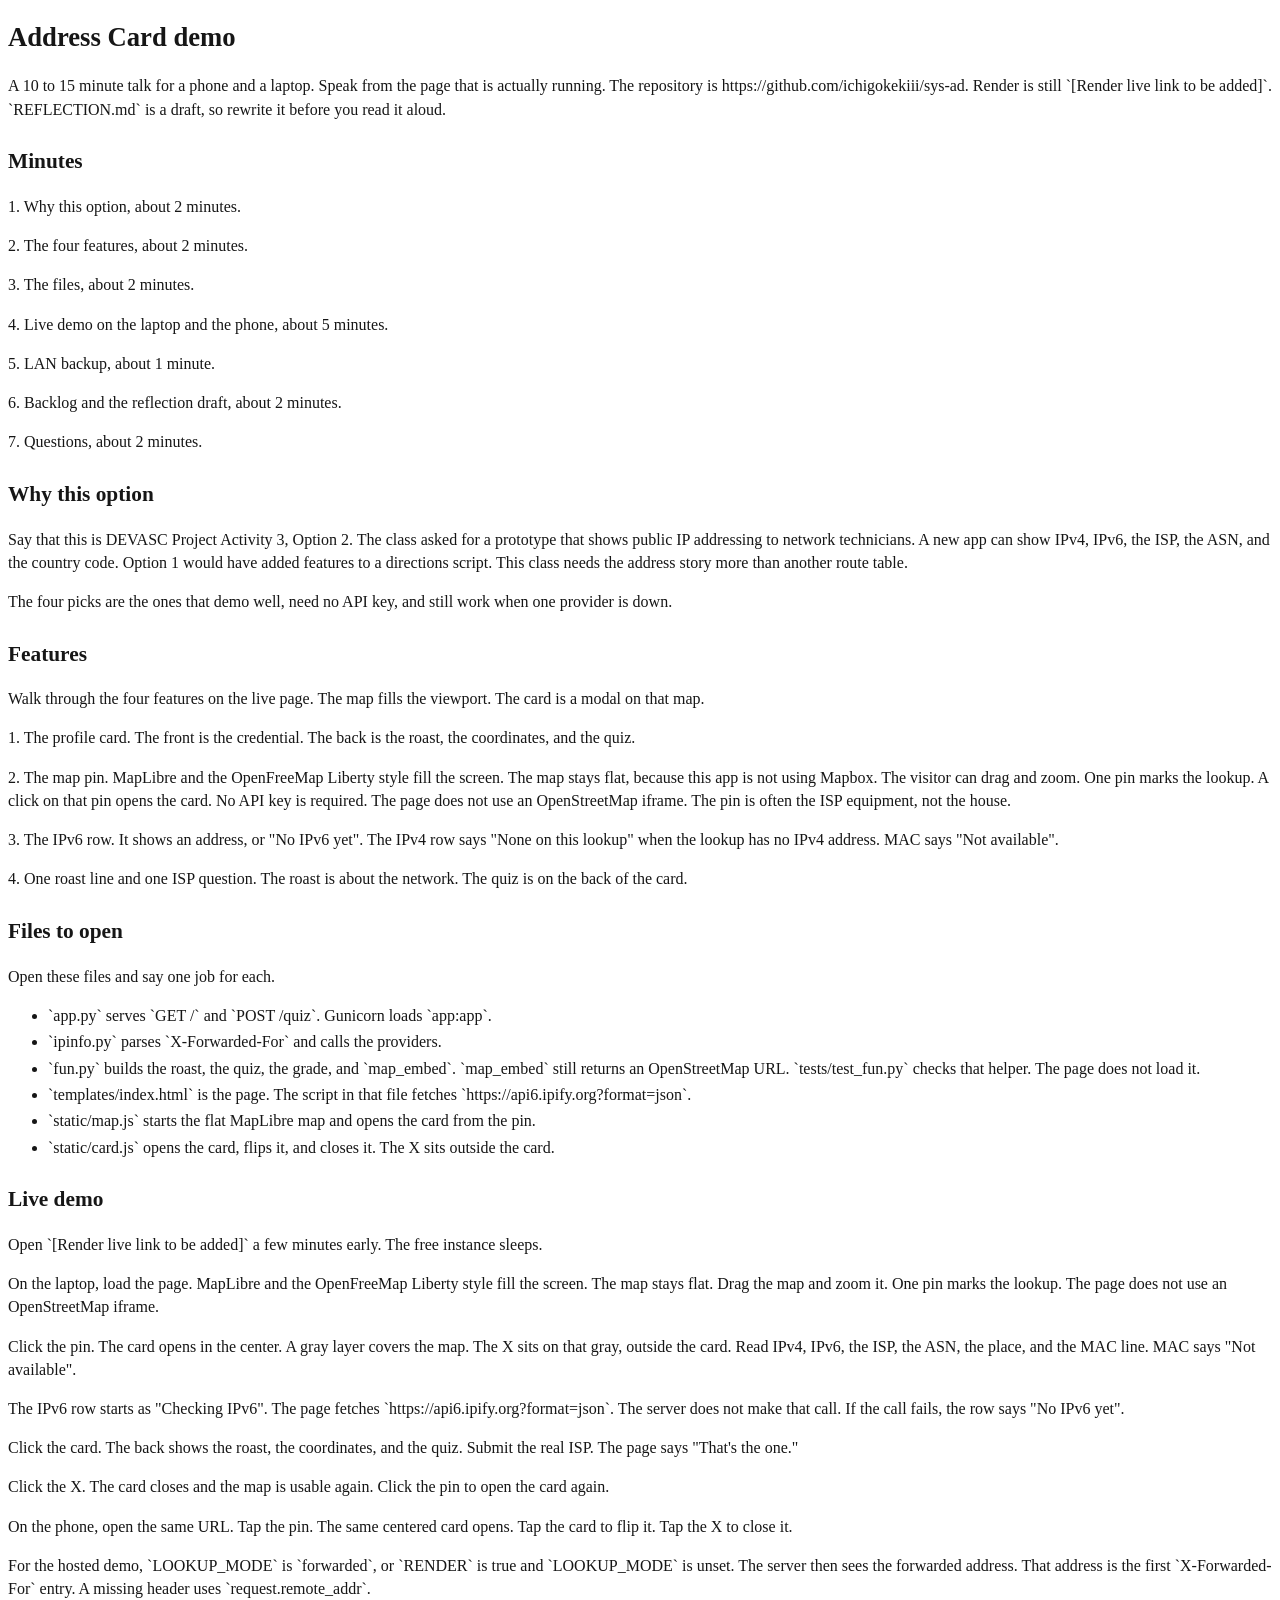
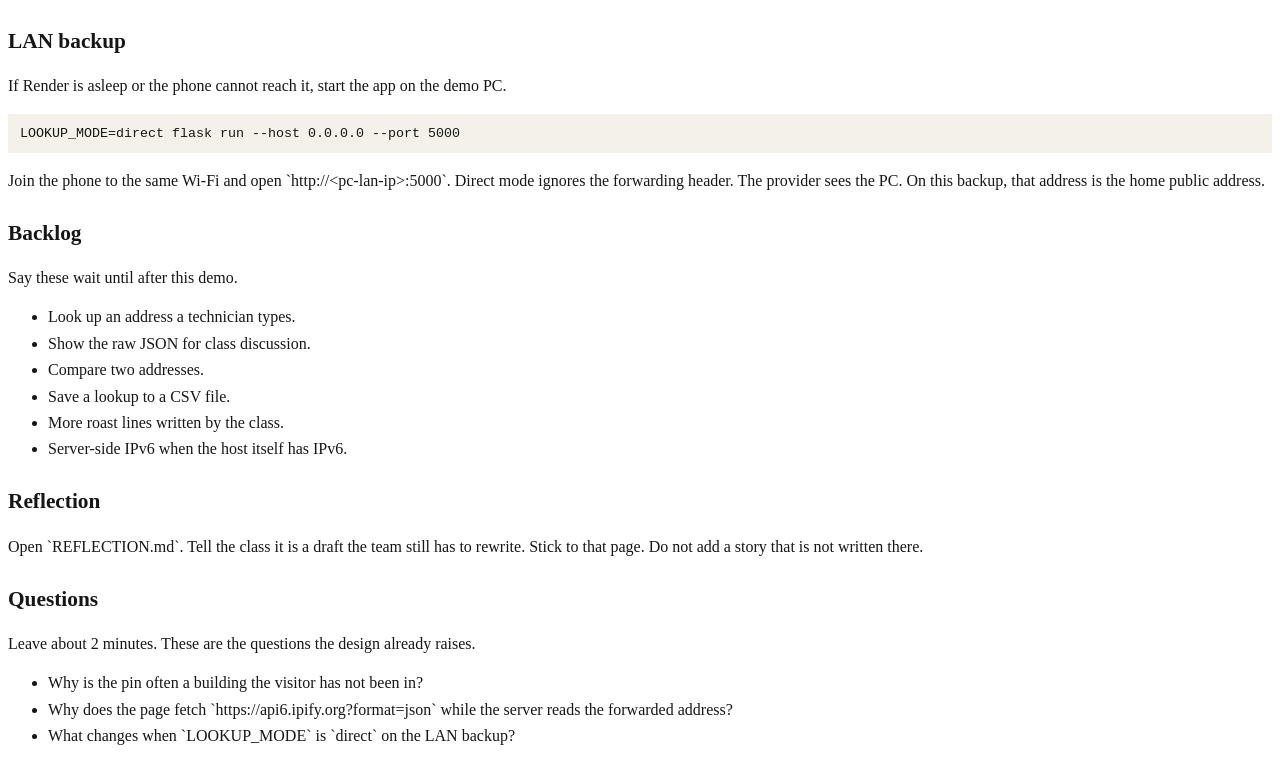
<file: docs/Presentation_Guide.html>
<!DOCTYPE html><html lang="en"><head><meta charset="utf-8"><title>Address Card demo guide</title><style>
@page { size: letter; margin: 0.75in; } body { font-family: Georgia, Palatino, serif; font-size: 12pt; line-height: 1.45; color: #161616; }
h1 { font-size: 20pt; } h2 { font-size: 16pt; margin-top: 1.2em; } code, pre { font-family: ui-monospace, monospace; font-size: 10pt; }
pre { background: #f4f1ea; padding: 10px 12px; } li { margin: 0.2em 0; }</style></head><body>
<h1>Address Card demo</h1>
<p>A 10 to 15 minute talk for a phone and a laptop. Speak from the page that is actually running. The repository is https://github.com/ichigokekiii/sys-ad. Render is still `[Render live link to be added]`. `REFLECTION.md` is a draft, so rewrite it before you read it aloud.</p>
<h2>Minutes</h2>
<p>1. Why this option, about 2 minutes.</p>
<p>2. The four features, about 2 minutes.</p>
<p>3. The files, about 2 minutes.</p>
<p>4. Live demo on the laptop and the phone, about 5 minutes.</p>
<p>5. LAN backup, about 1 minute.</p>
<p>6. Backlog and the reflection draft, about 2 minutes.</p>
<p>7. Questions, about 2 minutes.</p>
<h2>Why this option</h2>
<p>Say that this is DEVASC Project Activity 3, Option 2. The class asked for a prototype that shows public IP addressing to network technicians. A new app can show IPv4, IPv6, the ISP, the ASN, and the country code. Option 1 would have added features to a directions script. This class needs the address story more than another route table.</p>
<p>The four picks are the ones that demo well, need no API key, and still work when one provider is down.</p>
<h2>Features</h2>
<p>Walk through the four features on the live page. The map fills the viewport. The card is a modal on that map.</p>
<p>1. The profile card. The front is the credential. The back is the roast, the coordinates, and the quiz.</p>
<p>2. The map pin. MapLibre and the OpenFreeMap Liberty style fill the screen. The map stays flat, because this app is not using Mapbox. The visitor can drag and zoom. One pin marks the lookup. A click on that pin opens the card. No API key is required. The page does not use an OpenStreetMap iframe. The pin is often the ISP equipment, not the house.</p>
<p>3. The IPv6 row. It shows an address, or &quot;No IPv6 yet&quot;. The IPv4 row says &quot;None on this lookup&quot; when the lookup has no IPv4 address. MAC says &quot;Not available&quot;.</p>
<p>4. One roast line and one ISP question. The roast is about the network. The quiz is on the back of the card.</p>
<h2>Files to open</h2>
<p>Open these files and say one job for each.</p>
<ul>
<li>`app.py` serves `GET /` and `POST /quiz`. Gunicorn loads `app:app`.</li>
<li>`ipinfo.py` parses `X-Forwarded-For` and calls the providers.</li>
<li>`fun.py` builds the roast, the quiz, the grade, and `map_embed`. `map_embed` still returns an OpenStreetMap URL. `tests/test_fun.py` checks that helper. The page does not load it.</li>
<li>`templates/index.html` is the page. The script in that file fetches `https://api6.ipify.org?format=json`.</li>
<li>`static/map.js` starts the flat MapLibre map and opens the card from the pin.</li>
<li>`static/card.js` opens the card, flips it, and closes it. The X sits outside the card.</li>
</ul>
<h2>Live demo</h2>
<p>Open `[Render live link to be added]` a few minutes early. The free instance sleeps.</p>
<p>On the laptop, load the page. MapLibre and the OpenFreeMap Liberty style fill the screen. The map stays flat. Drag the map and zoom it. One pin marks the lookup. The page does not use an OpenStreetMap iframe.</p>
<p>Click the pin. The card opens in the center. A gray layer covers the map. The X sits on that gray, outside the card. Read IPv4, IPv6, the ISP, the ASN, the place, and the MAC line. MAC says &quot;Not available&quot;.</p>
<p>The IPv6 row starts as &quot;Checking IPv6&quot;. The page fetches `https://api6.ipify.org?format=json`. The server does not make that call. If the call fails, the row says &quot;No IPv6 yet&quot;.</p>
<p>Click the card. The back shows the roast, the coordinates, and the quiz. Submit the real ISP. The page says &quot;That&#x27;s the one.&quot;</p>
<p>Click the X. The card closes and the map is usable again. Click the pin to open the card again.</p>
<p>On the phone, open the same URL. Tap the pin. The same centered card opens. Tap the card to flip it. Tap the X to close it.</p>
<p>For the hosted demo, `LOOKUP_MODE` is `forwarded`, or `RENDER` is true and `LOOKUP_MODE` is unset. The server then sees the forwarded address. That address is the first `X-Forwarded-For` entry. A missing header uses `request.remote_addr`.</p>
<h2>LAN backup</h2>
<p>If Render is asleep or the phone cannot reach it, start the app on the demo PC.</p>
<pre>LOOKUP_MODE=direct flask run --host 0.0.0.0 --port 5000</pre>
<p>Join the phone to the same Wi-Fi and open `http://&lt;pc-lan-ip&gt;:5000`. Direct mode ignores the forwarding header. The provider sees the PC. On this backup, that address is the home public address.</p>
<h2>Backlog</h2>
<p>Say these wait until after this demo.</p>
<ul>
<li>Look up an address a technician types.</li>
<li>Show the raw JSON for class discussion.</li>
<li>Compare two addresses.</li>
<li>Save a lookup to a CSV file.</li>
<li>More roast lines written by the class.</li>
<li>Server-side IPv6 when the host itself has IPv6.</li>
</ul>
<h2>Reflection</h2>
<p>Open `REFLECTION.md`. Tell the class it is a draft the team still has to rewrite. Stick to that page. Do not add a story that is not written there.</p>
<h2>Questions</h2>
<p>Leave about 2 minutes. These are the questions the design already raises.</p>
<ul>
<li>Why is the pin often a building the visitor has not been in?</li>
<li>Why does the page fetch `https://api6.ipify.org?format=json` while the server reads the forwarded address?</li>
<li>What changes when `LOOKUP_MODE` is `direct` on the LAN backup?</li>
</ul>
</body></html>
</file>
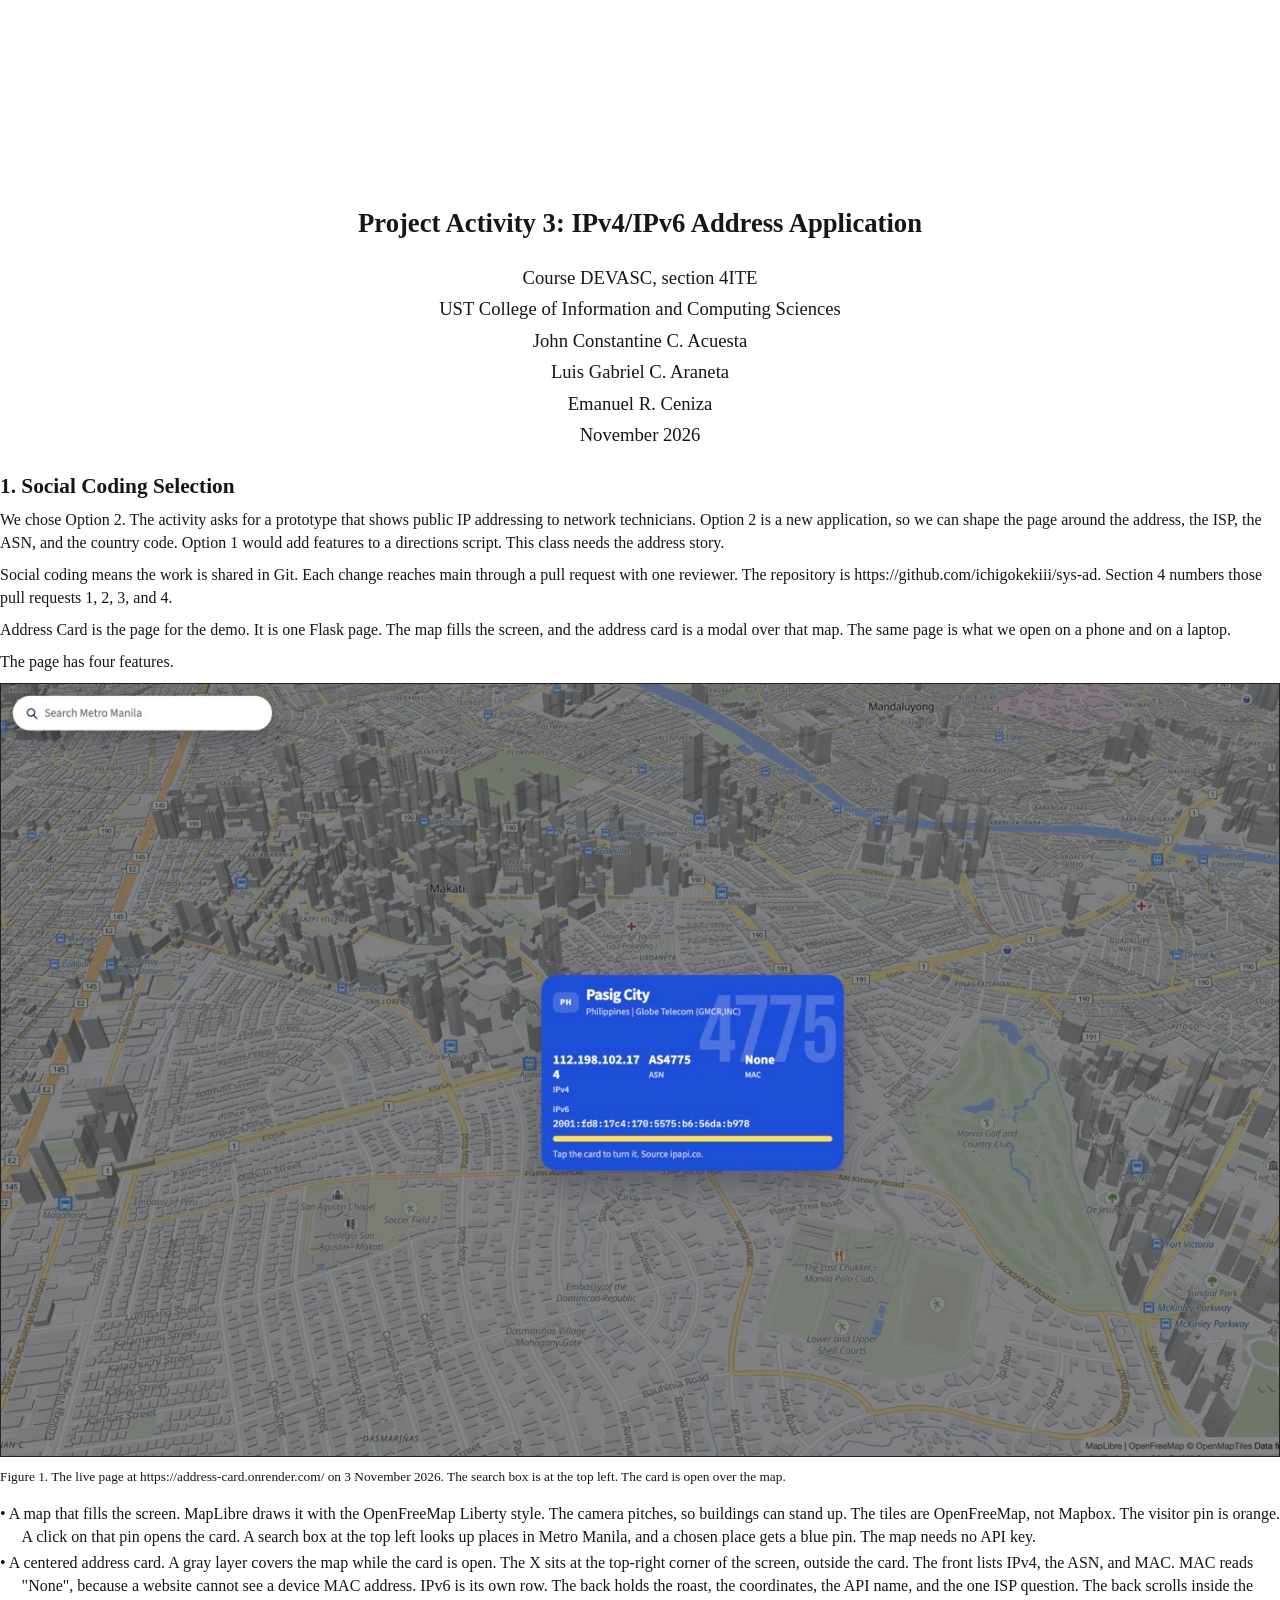
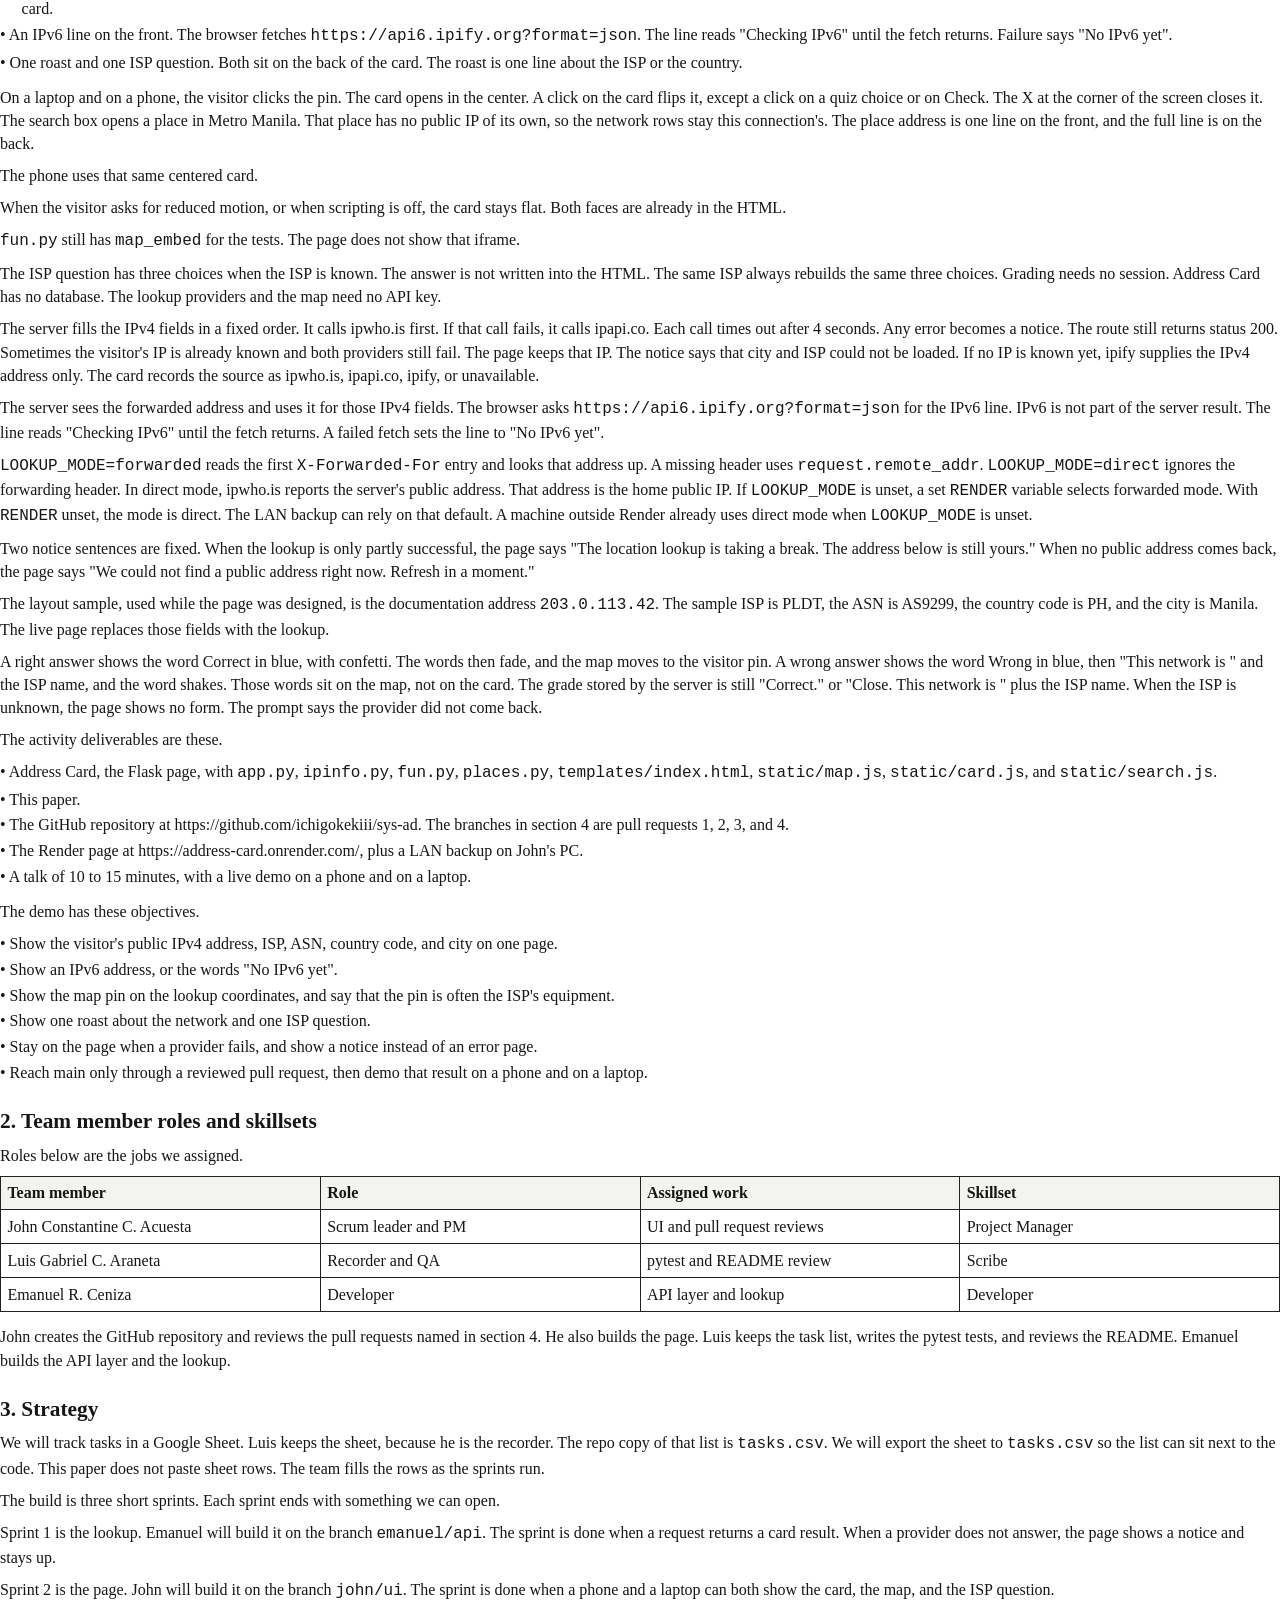
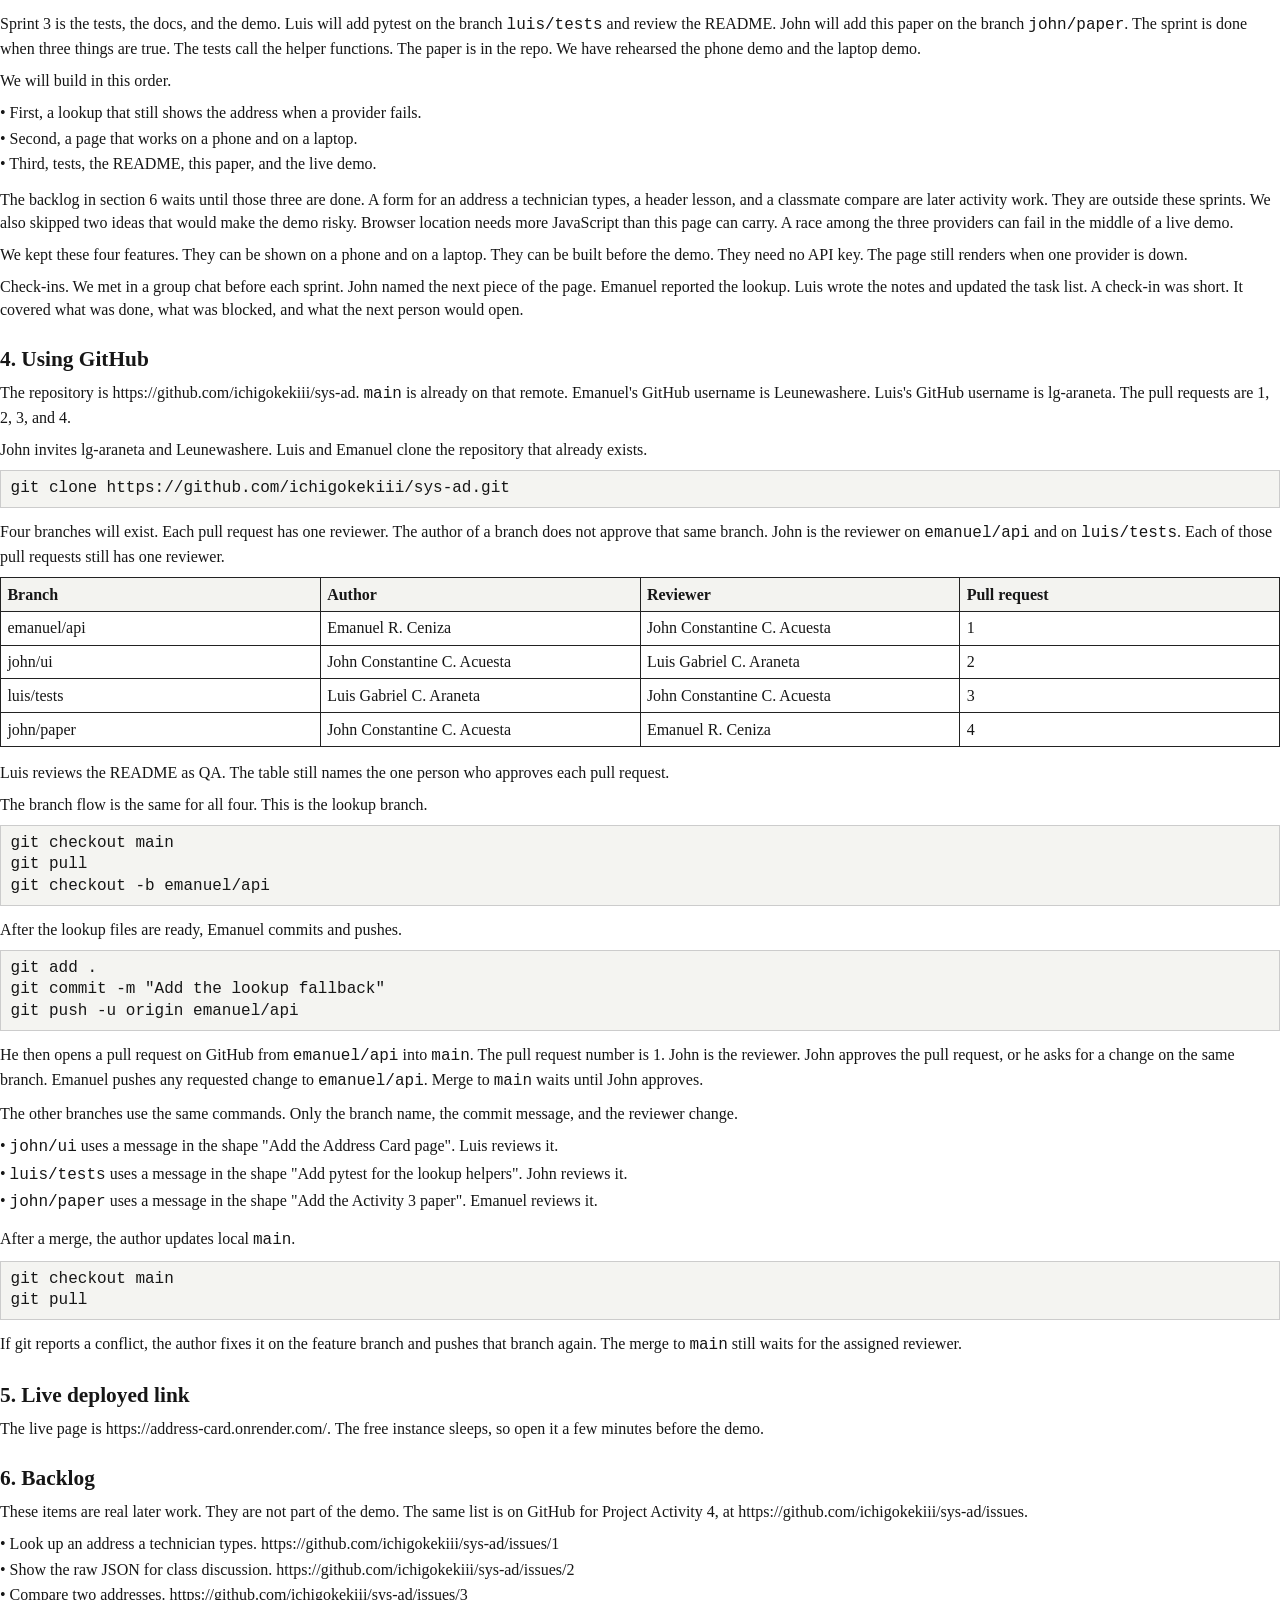
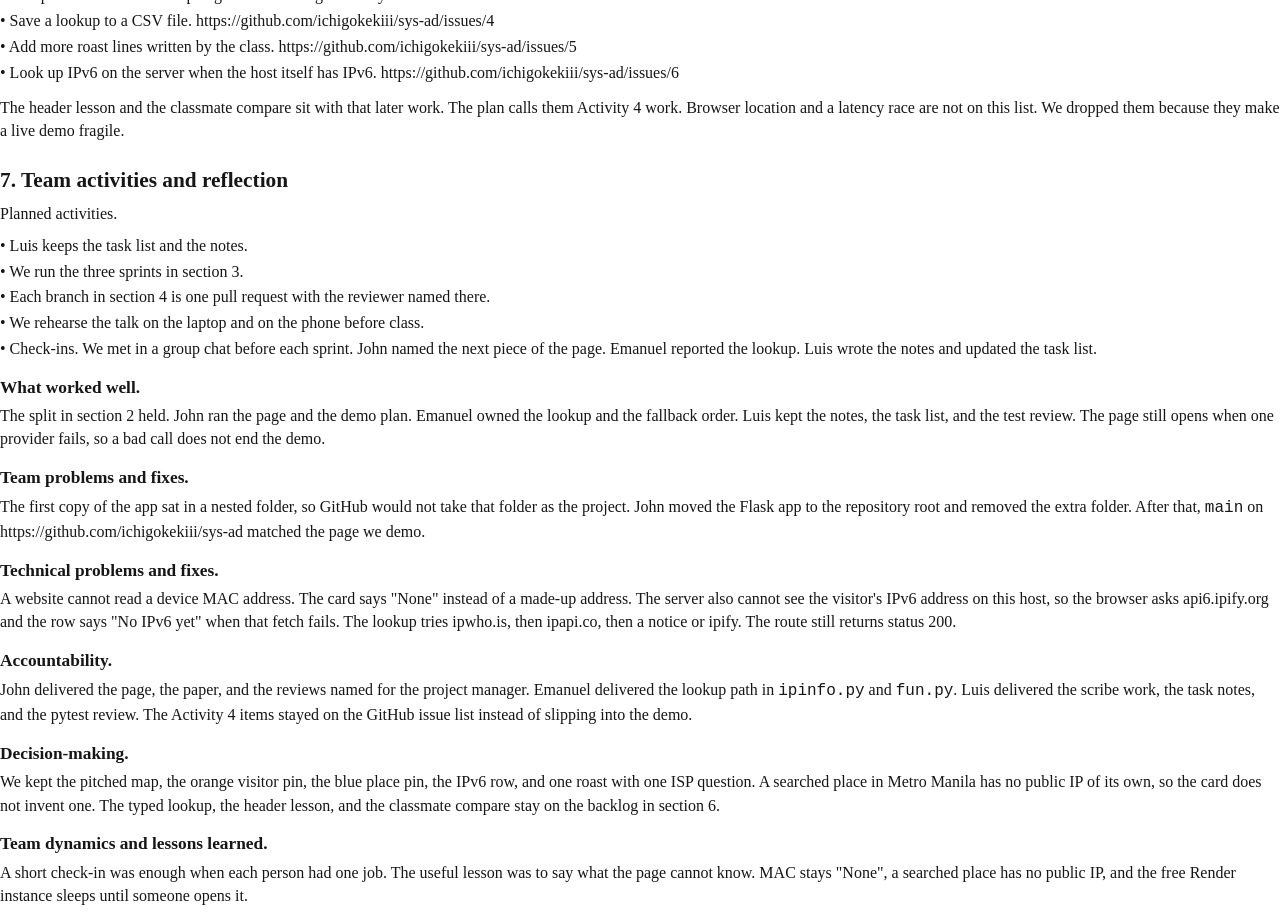
<file: docs/ProjAct3_Paper.html>
<!DOCTYPE html>
<html lang="en">
<head>
<meta charset="utf-8">
<title>Project Activity 3: IPv4/IPv6 Address Application</title>
<style>

@page { size: letter; margin: 0.75in; }
* { box-sizing: border-box; }
html, body { margin: 0; padding: 0; }
body {
  font-family: Georgia, "Iowan Old Style", Palatino, "Palatino Linotype", "Times New Roman", serif;
  font-size: 12pt;
  line-height: 1.45;
  color: #161616;
  hyphens: manual;
}
.cover {
  break-after: page;
  page-break-after: always;
  padding-top: 2.15in;
  text-align: center;
}
.cover h1 {
  font-size: 20pt;
  line-height: 1.3;
  font-weight: 700;
  margin: 0 1.2em 0.9em;
}
.cover p {
  font-size: 14pt;
  line-height: 1.4;
  margin: 0.28em 0.6in;
}
h2 {
  font-size: 16pt;
  line-height: 1.25;
  font-weight: 700;
  margin: 1.15em 0 0.4em;
  break-after: avoid;
  page-break-after: avoid;
}
h3 {
  font-size: 13pt;
  line-height: 1.3;
  font-weight: 700;
  margin: 0.95em 0 0.3em;
  break-after: avoid;
  page-break-after: avoid;
}
p { margin: 0 0 0.55em; }
ul, ol { margin: 0.2em 0 0.75em; padding: 0; list-style: none; }
li { margin: 0.16em 0 0.16em 1.35em; text-indent: -1.35em; }
code, pre {
  font-family: Menlo, Consolas, "Courier New", monospace;
  font-size: 12pt;
}
pre {
  white-space: pre-wrap;
  overflow-wrap: anywhere;
  word-break: break-word;
  background: #f4f4f1;
  border: 1px solid #cccccc;
  padding: 0.45em 0.6em;
  margin: 0.35em 0 0.75em;
  line-height: 1.35;
  break-inside: avoid;
  page-break-inside: avoid;
}
table {
  width: 100%;
  border-collapse: collapse;
  table-layout: fixed;
  margin: 0.4em 0 0.85em;
  break-inside: avoid;
  page-break-inside: avoid;
}
th, td {
  border: 1px solid #222222;
  padding: 0.35em 0.4em;
  vertical-align: top;
  text-align: left;
  font-size: 12pt;
  line-height: 1.35;
  overflow-wrap: break-word;
}
th { font-weight: 700; background: #f3f3f0; }
figure.shot { margin: 0.6em 0 1em; }
figure.shot img { width: 100%; height: auto; border: 1px solid #222; }
figure.shot figcaption { font-size: 10pt; line-height: 1.35; margin-top: 0.35em; }

</style>
</head>
<body>
<section class="cover">
<h1>Project Activity 3: IPv4/IPv6 Address Application</h1>
<p>Course DEVASC, section 4ITE</p>
<p>UST College of Information and Computing Sciences</p>
<p>John Constantine C. Acuesta</p>
<p>Luis Gabriel C. Araneta</p>
<p>Emanuel R. Ceniza</p>
<p>November 2026</p>
</section>
<h2>1. Social Coding Selection</h2>
<p>We chose Option 2. The activity asks for a prototype that shows public IP addressing to network technicians. Option 2 is a new application, so we can shape the page around the address, the ISP, the ASN, and the country code. Option 1 would add features to a directions script. This class needs the address story.</p>
<p>Social coding means the work is shared in Git. Each change reaches main through a pull request with one reviewer. The repository is https://github.com/ichigokekiii/sys-ad. Section 4 numbers those pull requests 1, 2, 3, and 4.</p>
<p>Address Card is the page for the demo. It is one Flask page. The map fills the screen, and the address card is a modal over that map. The same page is what we open on a phone and on a laptop.</p>
<p>The page has four features.</p>
<figure class="shot">
<img src="live-page.jpg" alt="The live Address Card page, with the Metro Manila search box, the pitched map, and the open address card.">
<figcaption>Figure 1. The live page at https://address-card.onrender.com/ on 3 November 2026. The search box is at the top left. The card is open over the map.</figcaption>
</figure>
<ul><li><span class="mark">•</span> A map that fills the screen. MapLibre draws it with the OpenFreeMap Liberty style. The camera pitches, so buildings can stand up. The tiles are OpenFreeMap, not Mapbox. The visitor pin is orange. A click on that pin opens the card. A search box at the top left looks up places in Metro Manila, and a chosen place gets a blue pin. The map needs no API key.</li><li><span class="mark">•</span> A centered address card. A gray layer covers the map while the card is open. The X sits at the top-right corner of the screen, outside the card. The front lists IPv4, the ASN, and MAC. MAC reads &quot;None&quot;, because a website cannot see a device MAC address. IPv6 is its own row. The back holds the roast, the coordinates, the API name, and the one ISP question. The back scrolls inside the card.</li><li><span class="mark">•</span> An IPv6 line on the front. The browser fetches <code>https://api6.ipify.org?format=json</code>. The line reads &quot;Checking IPv6&quot; until the fetch returns. Failure says &quot;No IPv6 yet&quot;.</li><li><span class="mark">•</span> One roast and one ISP question. Both sit on the back of the card. The roast is one line about the ISP or the country.</li></ul>
<p>On a laptop and on a phone, the visitor clicks the pin. The card opens in the center. A click on the card flips it, except a click on a quiz choice or on Check. The X at the corner of the screen closes it. The search box opens a place in Metro Manila. That place has no public IP of its own, so the network rows stay this connection&#x27;s. The place address is one line on the front, and the full line is on the back.</p>
<p>The phone uses that same centered card.</p>
<p>When the visitor asks for reduced motion, or when scripting is off, the card stays flat. Both faces are already in the HTML.</p>
<p><code>fun.py</code> still has <code>map_embed</code> for the tests. The page does not show that iframe.</p>
<p>The ISP question has three choices when the ISP is known. The answer is not written into the HTML. The same ISP always rebuilds the same three choices. Grading needs no session. Address Card has no database. The lookup providers and the map need no API key.</p>
<p>The server fills the IPv4 fields in a fixed order. It calls ipwho.is first. If that call fails, it calls ipapi.co. Each call times out after 4 seconds. Any error becomes a notice. The route still returns status 200. Sometimes the visitor&#x27;s IP is already known and both providers still fail. The page keeps that IP. The notice says that city and ISP could not be loaded. If no IP is known yet, ipify supplies the IPv4 address only. The card records the source as ipwho.is, ipapi.co, ipify, or unavailable.</p>
<p>The server sees the forwarded address and uses it for those IPv4 fields. The browser asks <code>https://api6.ipify.org?format=json</code> for the IPv6 line. IPv6 is not part of the server result. The line reads &quot;Checking IPv6&quot; until the fetch returns. A failed fetch sets the line to &quot;No IPv6 yet&quot;.</p>
<p><code>LOOKUP_MODE=forwarded</code> reads the first <code>X-Forwarded-For</code> entry and looks that address up. A missing header uses <code>request.remote_addr</code>. <code>LOOKUP_MODE=direct</code> ignores the forwarding header. In direct mode, ipwho.is reports the server&#x27;s public address. That address is the home public IP. If <code>LOOKUP_MODE</code> is unset, a set <code>RENDER</code> variable selects forwarded mode. With <code>RENDER</code> unset, the mode is direct. The LAN backup can rely on that default. A machine outside Render already uses direct mode when <code>LOOKUP_MODE</code> is unset.</p>
<p>Two notice sentences are fixed. When the lookup is only partly successful, the page says &quot;The location lookup is taking a break. The address below is still yours.&quot; When no public address comes back, the page says &quot;We could not find a public address right now. Refresh in a moment.&quot;</p>
<p>The layout sample, used while the page was designed, is the documentation address <code>203.0.113.42</code>. The sample ISP is PLDT, the ASN is AS9299, the country code is PH, and the city is Manila. The live page replaces those fields with the lookup.</p>
<p>A right answer shows the word Correct in blue, with confetti. The words then fade, and the map moves to the visitor pin. A wrong answer shows the word Wrong in blue, then &quot;This network is &quot; and the ISP name, and the word shakes. Those words sit on the map, not on the card. The grade stored by the server is still &quot;Correct.&quot; or &quot;Close. This network is &quot; plus the ISP name. When the ISP is unknown, the page shows no form. The prompt says the provider did not come back.</p>
<p>The activity deliverables are these.</p>
<ul><li><span class="mark">•</span> Address Card, the Flask page, with <code>app.py</code>, <code>ipinfo.py</code>, <code>fun.py</code>, <code>places.py</code>, <code>templates/index.html</code>, <code>static/map.js</code>, <code>static/card.js</code>, and <code>static/search.js</code>.</li><li><span class="mark">•</span> This paper.</li><li><span class="mark">•</span> The GitHub repository at https://github.com/ichigokekiii/sys-ad. The branches in section 4 are pull requests 1, 2, 3, and 4.</li><li><span class="mark">•</span> The Render page at https://address-card.onrender.com/, plus a LAN backup on John&#x27;s PC.</li><li><span class="mark">•</span> A talk of 10 to 15 minutes, with a live demo on a phone and on a laptop.</li></ul>
<p>The demo has these objectives.</p>
<ul><li><span class="mark">•</span> Show the visitor&#x27;s public IPv4 address, ISP, ASN, country code, and city on one page.</li><li><span class="mark">•</span> Show an IPv6 address, or the words &quot;No IPv6 yet&quot;.</li><li><span class="mark">•</span> Show the map pin on the lookup coordinates, and say that the pin is often the ISP&#x27;s equipment.</li><li><span class="mark">•</span> Show one roast about the network and one ISP question.</li><li><span class="mark">•</span> Stay on the page when a provider fails, and show a notice instead of an error page.</li><li><span class="mark">•</span> Reach main only through a reviewed pull request, then demo that result on a phone and on a laptop.</li></ul>
<h2>2. Team member roles and skillsets</h2>
<p>Roles below are the jobs we assigned.</p>
<table><tr><th>Team member</th><th>Role</th><th>Assigned work</th><th>Skillset</th></tr><tr><td>John Constantine C. Acuesta</td><td>Scrum leader and PM</td><td>UI and pull request reviews</td><td>Project Manager</td></tr><tr><td>Luis Gabriel C. Araneta</td><td>Recorder and QA</td><td>pytest and README review</td><td>Scribe</td></tr><tr><td>Emanuel R. Ceniza</td><td>Developer</td><td>API layer and lookup</td><td>Developer</td></tr></table>
<p>John creates the GitHub repository and reviews the pull requests named in section 4. He also builds the page. Luis keeps the task list, writes the pytest tests, and reviews the README. Emanuel builds the API layer and the lookup.</p>
<h2>3. Strategy</h2>
<p>We will track tasks in a Google Sheet. Luis keeps the sheet, because he is the recorder. The repo copy of that list is <code>tasks.csv</code>. We will export the sheet to <code>tasks.csv</code> so the list can sit next to the code. This paper does not paste sheet rows. The team fills the rows as the sprints run.</p>
<p>The build is three short sprints. Each sprint ends with something we can open.</p>
<p>Sprint 1 is the lookup. Emanuel will build it on the branch <code>emanuel/api</code>. The sprint is done when a request returns a card result. When a provider does not answer, the page shows a notice and stays up.</p>
<p>Sprint 2 is the page. John will build it on the branch <code>john/ui</code>. The sprint is done when a phone and a laptop can both show the card, the map, and the ISP question.</p>
<p>Sprint 3 is the tests, the docs, and the demo. Luis will add pytest on the branch <code>luis/tests</code> and review the README. John will add this paper on the branch <code>john/paper</code>. The sprint is done when three things are true. The tests call the helper functions. The paper is in the repo. We have rehearsed the phone demo and the laptop demo.</p>
<p>We will build in this order.</p>
<ul><li><span class="mark">•</span> First, a lookup that still shows the address when a provider fails.</li><li><span class="mark">•</span> Second, a page that works on a phone and on a laptop.</li><li><span class="mark">•</span> Third, tests, the README, this paper, and the live demo.</li></ul>
<p>The backlog in section 6 waits until those three are done. A form for an address a technician types, a header lesson, and a classmate compare are later activity work. They are outside these sprints. We also skipped two ideas that would make the demo risky. Browser location needs more JavaScript than this page can carry. A race among the three providers can fail in the middle of a live demo.</p>
<p>We kept these four features. They can be shown on a phone and on a laptop. They can be built before the demo. They need no API key. The page still renders when one provider is down.</p>
<p>Check-ins. We met in a group chat before each sprint. John named the next piece of the page. Emanuel reported the lookup. Luis wrote the notes and updated the task list. A check-in was short. It covered what was done, what was blocked, and what the next person would open.</p>
<h2>4. Using GitHub</h2>
<p>The repository is https://github.com/ichigokekiii/sys-ad. <code>main</code> is already on that remote. Emanuel&#x27;s GitHub username is Leunewashere. Luis&#x27;s GitHub username is lg-araneta. The pull requests are 1, 2, 3, and 4.</p>
<p>John invites lg-araneta and Leunewashere. Luis and Emanuel clone the repository that already exists.</p>
<pre>git clone https://github.com/ichigokekiii/sys-ad.git</pre>
<p>Four branches will exist. Each pull request has one reviewer. The author of a branch does not approve that same branch. John is the reviewer on <code>emanuel/api</code> and on <code>luis/tests</code>. Each of those pull requests still has one reviewer.</p>
<table><tr><th>Branch</th><th>Author</th><th>Reviewer</th><th>Pull request</th></tr><tr><td>emanuel/api</td><td>Emanuel R. Ceniza</td><td>John Constantine C. Acuesta</td><td>1</td></tr><tr><td>john/ui</td><td>John Constantine C. Acuesta</td><td>Luis Gabriel C. Araneta</td><td>2</td></tr><tr><td>luis/tests</td><td>Luis Gabriel C. Araneta</td><td>John Constantine C. Acuesta</td><td>3</td></tr><tr><td>john/paper</td><td>John Constantine C. Acuesta</td><td>Emanuel R. Ceniza</td><td>4</td></tr></table>
<p>Luis reviews the README as QA. The table still names the one person who approves each pull request.</p>
<p>The branch flow is the same for all four. This is the lookup branch.</p>
<pre>git checkout main
git pull
git checkout -b emanuel/api</pre>
<p>After the lookup files are ready, Emanuel commits and pushes.</p>
<pre>git add .
git commit -m &quot;Add the lookup fallback&quot;
git push -u origin emanuel/api</pre>
<p>He then opens a pull request on GitHub from <code>emanuel/api</code> into <code>main</code>. The pull request number is 1. John is the reviewer. John approves the pull request, or he asks for a change on the same branch. Emanuel pushes any requested change to <code>emanuel/api</code>. Merge to <code>main</code> waits until John approves.</p>
<p>The other branches use the same commands. Only the branch name, the commit message, and the reviewer change.</p>
<ul><li><span class="mark">•</span> <code>john/ui</code> uses a message in the shape &quot;Add the Address Card page&quot;. Luis reviews it.</li><li><span class="mark">•</span> <code>luis/tests</code> uses a message in the shape &quot;Add pytest for the lookup helpers&quot;. John reviews it.</li><li><span class="mark">•</span> <code>john/paper</code> uses a message in the shape &quot;Add the Activity 3 paper&quot;. Emanuel reviews it.</li></ul>
<p>After a merge, the author updates local <code>main</code>.</p>
<pre>git checkout main
git pull</pre>
<p>If git reports a conflict, the author fixes it on the feature branch and pushes that branch again. The merge to <code>main</code> still waits for the assigned reviewer.</p>
<h2>5. Live deployed link</h2>
<p>The live page is https://address-card.onrender.com/. The free instance sleeps, so open it a few minutes before the demo.</p>
<h2>6. Backlog</h2>
<p>These items are real later work. They are not part of the demo. The same list is on GitHub for Project Activity 4, at https://github.com/ichigokekiii/sys-ad/issues.</p>
<ul><li><span class="mark">•</span> Look up an address a technician types. https://github.com/ichigokekiii/sys-ad/issues/1</li><li><span class="mark">•</span> Show the raw JSON for class discussion. https://github.com/ichigokekiii/sys-ad/issues/2</li><li><span class="mark">•</span> Compare two addresses. https://github.com/ichigokekiii/sys-ad/issues/3</li><li><span class="mark">•</span> Save a lookup to a CSV file. https://github.com/ichigokekiii/sys-ad/issues/4</li><li><span class="mark">•</span> Add more roast lines written by the class. https://github.com/ichigokekiii/sys-ad/issues/5</li><li><span class="mark">•</span> Look up IPv6 on the server when the host itself has IPv6. https://github.com/ichigokekiii/sys-ad/issues/6</li></ul>
<p>The header lesson and the classmate compare sit with that later work. The plan calls them Activity 4 work. Browser location and a latency race are not on this list. We dropped them because they make a live demo fragile.</p>
<h2>7. Team activities and reflection</h2>
<p>Planned activities.</p>
<ul><li><span class="mark">•</span> Luis keeps the task list and the notes.</li><li><span class="mark">•</span> We run the three sprints in section 3.</li><li><span class="mark">•</span> Each branch in section 4 is one pull request with the reviewer named there.</li><li><span class="mark">•</span> We rehearse the talk on the laptop and on the phone before class.</li><li><span class="mark">•</span> Check-ins. We met in a group chat before each sprint. John named the next piece of the page. Emanuel reported the lookup. Luis wrote the notes and updated the task list.</li></ul>
<h3>What worked well.</h3>
<p>The split in section 2 held. John ran the page and the demo plan. Emanuel owned the lookup and the fallback order. Luis kept the notes, the task list, and the test review. The page still opens when one provider fails, so a bad call does not end the demo.</p>
<h3>Team problems and fixes.</h3>
<p>The first copy of the app sat in a nested folder, so GitHub would not take that folder as the project. John moved the Flask app to the repository root and removed the extra folder. After that, <code>main</code> on https://github.com/ichigokekiii/sys-ad matched the page we demo.</p>
<h3>Technical problems and fixes.</h3>
<p>A website cannot read a device MAC address. The card says &quot;None&quot; instead of a made-up address. The server also cannot see the visitor&#x27;s IPv6 address on this host, so the browser asks api6.ipify.org and the row says &quot;No IPv6 yet&quot; when that fetch fails. The lookup tries ipwho.is, then ipapi.co, then a notice or ipify. The route still returns status 200.</p>
<h3>Accountability.</h3>
<p>John delivered the page, the paper, and the reviews named for the project manager. Emanuel delivered the lookup path in <code>ipinfo.py</code> and <code>fun.py</code>. Luis delivered the scribe work, the task notes, and the pytest review. The Activity 4 items stayed on the GitHub issue list instead of slipping into the demo.</p>
<h3>Decision-making.</h3>
<p>We kept the pitched map, the orange visitor pin, the blue place pin, the IPv6 row, and one roast with one ISP question. A searched place in Metro Manila has no public IP of its own, so the card does not invent one. The typed lookup, the header lesson, and the classmate compare stay on the backlog in section 6.</p>
<h3>Team dynamics and lessons learned.</h3>
<p>A short check-in was enough when each person had one job. The useful lesson was to say what the page cannot know. MAC stays &quot;None&quot;, a searched place has no public IP, and the free Render instance sleeps until someone opens it.</p>
</body></html>
</file>
